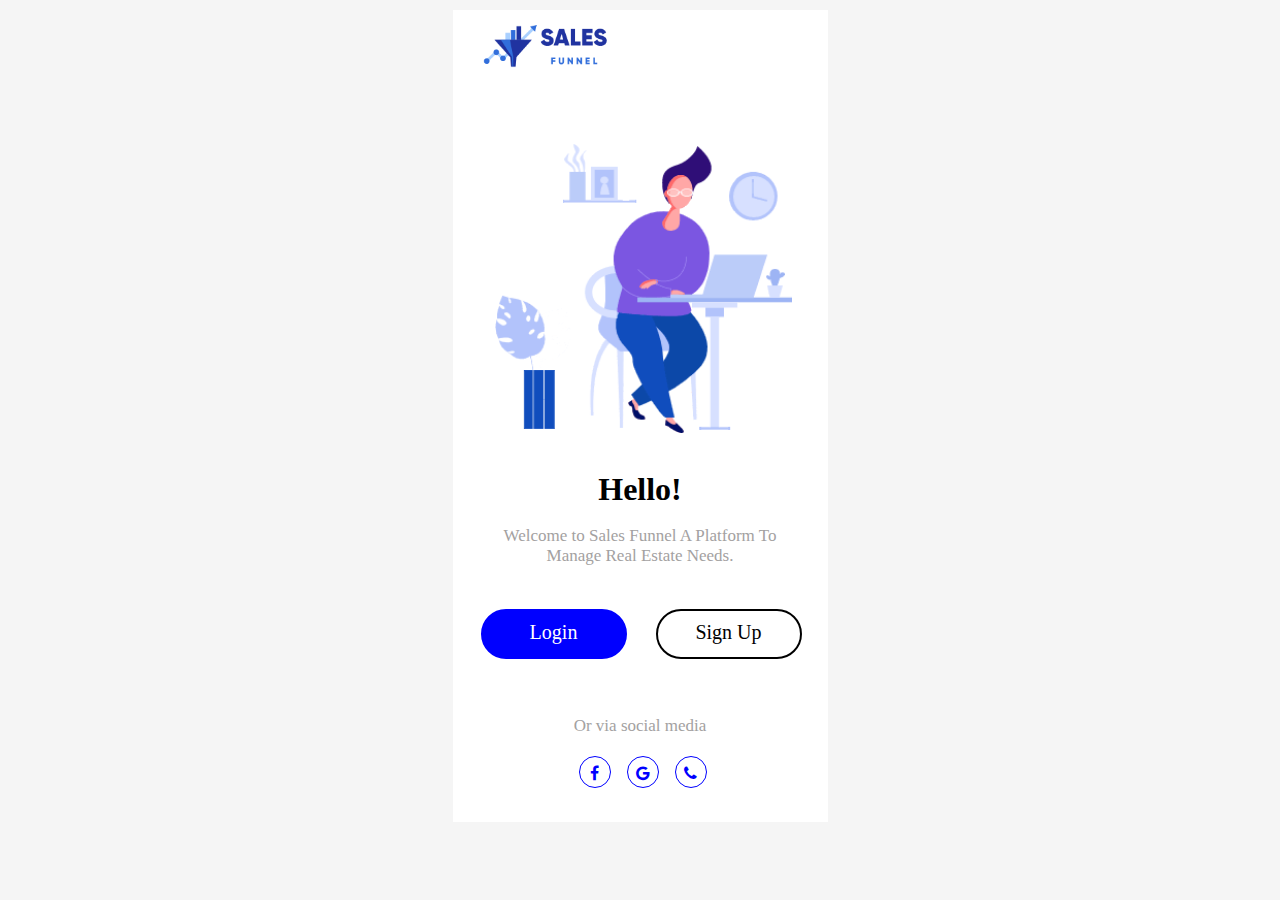
<file: index.html>
<!DOCTYPE html>
<html lang="en">

<head>
    <meta charset="UTF-8">
    <meta http-equiv="X-UA-Compatible" content="IE=edge">
    <meta name="viewport" content="width=device-width, initial-scale=1.0">
    <link rel="stylesheet" href="assets/css/style.css">
    <link rel="stylesheet" href="https://cdnjs.cloudflare.com/ajax/libs/font-awesome/4.7.0/css/font-awesome.min.css">
    <title>Login</title>
</head>

<body>
    <div class="wrap">
        <div class="container">
                <div class="logo">
                
                    <img src="assets/images/logo.png">
                </div>

                <div class="image_sec">
                    <img src="assets/images/Group 166@1X.png" alt="">
                </div>

                <div class="content_sec">
                    <h1>Hello!</h1>
                    <p>Welcome to Sales Funnel A Platform To Manage Real Estate Needs.</p>
                </div>

                <div class="btn">
                    <a href="ragistration.html" class="btn_1">Login</a>
                    <a href="#" class="btn_2">Sign Up</a>
                </div>

                <div class="social_sec">
                    <p>Or via social media</p>
                    <div class="icons">
                        <a href="#" class="fa fa-facebook"></a>
                        <a href="#" class="fa fa-google"></a>
                        <a href="#" class="fa fa-phone"></a>
    
                    </div>
                </div>

            </div>
        </div>
    </div>
</body>

</html>
</file>
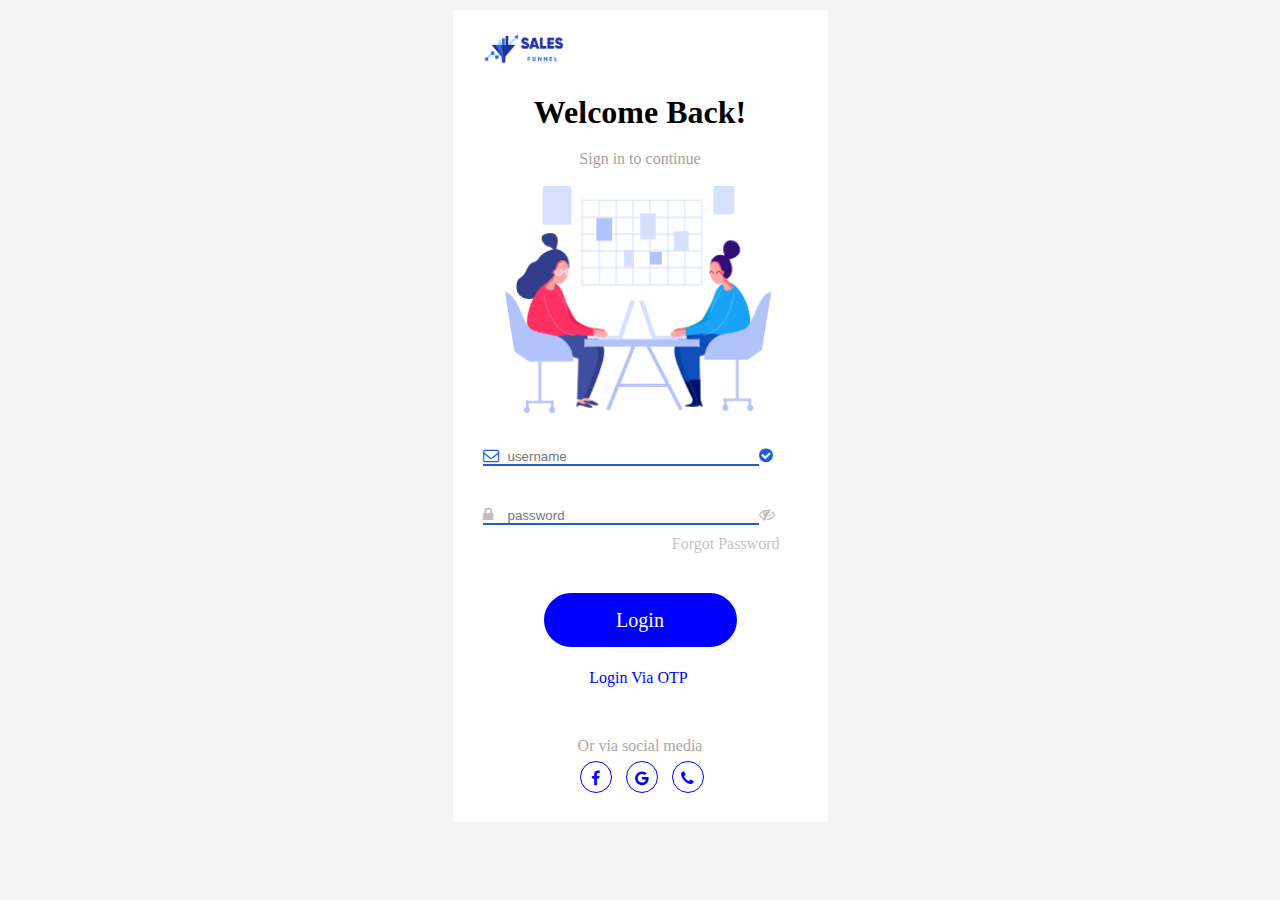
<file: ragistration.html>
<!DOCTYPE html>
<html lang="en">

<head>
    <meta charset="UTF-8">
    <meta http-equiv="X-UA-Compatible" content="IE=edge">
    <meta name="viewport" content="width=device-width, initial-scale=1.0">
    <link rel="stylesheet" href="assets/css/ragistraion.css">
    <link rel="stylesheet" href="https://cdnjs.cloudflare.com/ajax/libs/font-awesome/4.7.0/css/font-awesome.min.css">

    <title>Ragister</title>
</head>

<body>
    <div class="wrap">
        <div class="container">
            <div class="main_div">
                <div class="logo">

                    <img src="assets/images/logo.png">
                </div>
                <div class="heading">
                    <h1>Welcome Back!</h1>
                    <p>Sign in to continue</p>
                </div>
            </div>

            <div class="image_sec">
                <img src="assets/images/Group 189@1X.png" alt="">
            </div>

            <form action="">
                <div class="input-text">
                    <span class="fa fa-envelope-o icon span-icon left-icon"></span>
                    <input type="text" placeholder="username" />
                    <span class="fa fa-check-circle icon span-icon right-icon"></span>
                </div>
                <div class="input-password">
                    <span class="fa fa-lock icon-one span-icon left-icon"></span>
                    <input type="password" placeholder="password"/>
                    <span class="fa fa-eye-slash icon-one span-icon right-icon"></span>
                </div>

              </form>
                <p class="forget-pass">Forgot Password</p>

                <div class="btn">
                    <a href="#" class="btn_1">Login</a>
                    <a href="#" class="btn_2">Login Via OTP</a>

                </div>

                <div class="social_sec">
                    <p>Or via social media</p>
                    <div class="icons">
                        <a href="#" class="fa fa-facebook"></a>
                        <a href="#" class="fa fa-google"></a>
                        <a href="#" class="fa fa-phone"></a>

                    </div>
                </div>

        </div>
    </div>
    </div>
</body>

</html>
</file>
<file: assets/css/style.css>
*{
    margin: 0;
    padding: 0;
    box-sizing: border-box;
}
body{
    font-family: Helvetica Neue;
    background-color: whitesmoke ;

}
.wrap{
    width: 100%;
}
.container{
    max-width: 375px;
    height: 812px;
    margin: 10px auto;
    background-color: #fff;

}

p{
    color: rgb(163, 161, 161);
    font-size: 17px;
}
.logo img{
    margin-top:15px;
    margin-left:25px;
    height:45px; 
 }


.content_sec{
    text-align: center;
    margin-top: 34px;
}
.content_sec p{
    margin-top: 18px;
    margin-left: 37px;
    margin-right: 37px;
}

.image_sec{
    margin-top: 70px;
}
.image_sec img{
    height: 289px;
    margin: 0 42px;
   
}

.btn{
    margin-top: 43px;
    display: flex;
}
.btn a{
    font-size: 20px;
    color: #fff;
    padding: 10px 35px;
    min-width: 146px;
    border: 2px solid blue;
    text-decoration: none;
    background: blue;
    border-radius: 50px;
    margin: 0 10px;
    text-align: center;
    margin-left: 28px;
    height: 50px;
}
.btn a.btn_2 {
    background: #fff;
    color: #000;
    border-color: #000;
    margin-right: 34px;
    margin-left: 19px;
}
.social_sec{
    text-align: center;
    margin-top: 57px;
}
.social_sec p{
    margin-bottom: 20px;
}

.icons{
    margin-bottom: 42px;
    margin: 0 100px;
    margin-top: 20px;
    margin-left: 117px ;
   
}
.icons a{
    height: 2rem;
    width: 2rem;
    line-height: 2rem;
    background: #fff;
    border: 1px solid blue;
    border-radius: 5rem;
    font-size: 1rem;
    color: blue;
    margin-right: 12px;
    transition: .4s;
    text-decoration: none;
}
.icons a:hover{
    background: blue;
    transform: rotate(360deg);
    color: #fff;
}
</file>
<file: assets/css/ragistraion.css>
*{
    margin: 0;
    padding: 0;
    box-sizing: border-box;
}
body{
    font-family: Helvetica Neue;
    background-color: whitesmoke ;

}
.wrap{
    width: 100%;
}
.container{
    max-width: 375px;
    height: 812px;
    margin: 10px auto;
    background-color: #fff;

}
.logo img{
    margin-top:25px;
    margin-left:28px;
    height:30px; 
    width: 93px;
 }
 .heading{
     margin-top: 25px;
     text-align: center;
 }
 .heading p{
     margin-top: 19px;
     color: rgb(167, 161, 161);

 }
 .image_sec{
    margin-top: 18px;
}
.image_sec img{
    width: 267px;
    height: 227px;
    margin: 0 52px;
   
}
form{
    margin-left: 30px;
    margin-top: 30px;
}
input {
  border: none;
  border-bottom: 2px solid #225dd9;
  width: 80%;
  padding: 0 25px;
}
.icon {
  font-size: 30px;
  color: #225dd9;
}
.icon-one {
  font-size: 30px;
  color: rgb(194, 189, 189);
}
.input-text {
    position: relative;
    margin-bottom: 40px;
  }
  .input-password {
    position: relative;
  }
  
  input:focus {
    outline: 0;
  }
 
  .span-icon {
    position: absolute;
  }
.forget-pass {
    margin-top: 10px;
   float: right;
   margin-right: 48px;
   color: rgb(199, 196, 196);
   margin-bottom: 28px;
}



.btn{
    margin-top: 40px;
    display: flex;
    flex-direction: column;
    margin-left: 91px;
    padding-top: 28px;

}
.btn a{
    display: block;
    font-size: 20px;
    color: #fff;
    border: 2px solid blue;
    text-decoration: none;
    background: blue;
    border-radius: 50px;
    text-align: center;
    width: 193px;
    height: 54px;
    line-height: 50px;
    
}
.btn a.btn_2 {
    width: 100px;
margin-left: 45px;
    background: #fff;
    color:blue;
    font-size: 16px;
     border: none; 
     margin-right: 135px;
     margin-top: 6px;   
}

.social_sec{
    text-align: center;
    margin-top: 30px;
}
.social_sec p{
    margin-bottom: 6px;
    color: rgb(170, 168, 168);
}

.icons{
    margin-top: 25px;
    margin-bottom: 35px;
    margin: 0 109px;
    margin-left: 122px ;
}
.icons a{
    height: 2rem;
    width: 2rem;
    line-height: 2rem;
    background: #fff;
    border: 1px solid blue;
    border-radius: 5rem;
    font-size: 1rem;
    color: blue;
    margin-right: 10px;
    transition: .4s;
    text-decoration: none;
}
.icons a:hover{
    background: blue;
    transform: rotate(360deg);
    color: #fff;
}
</file>
